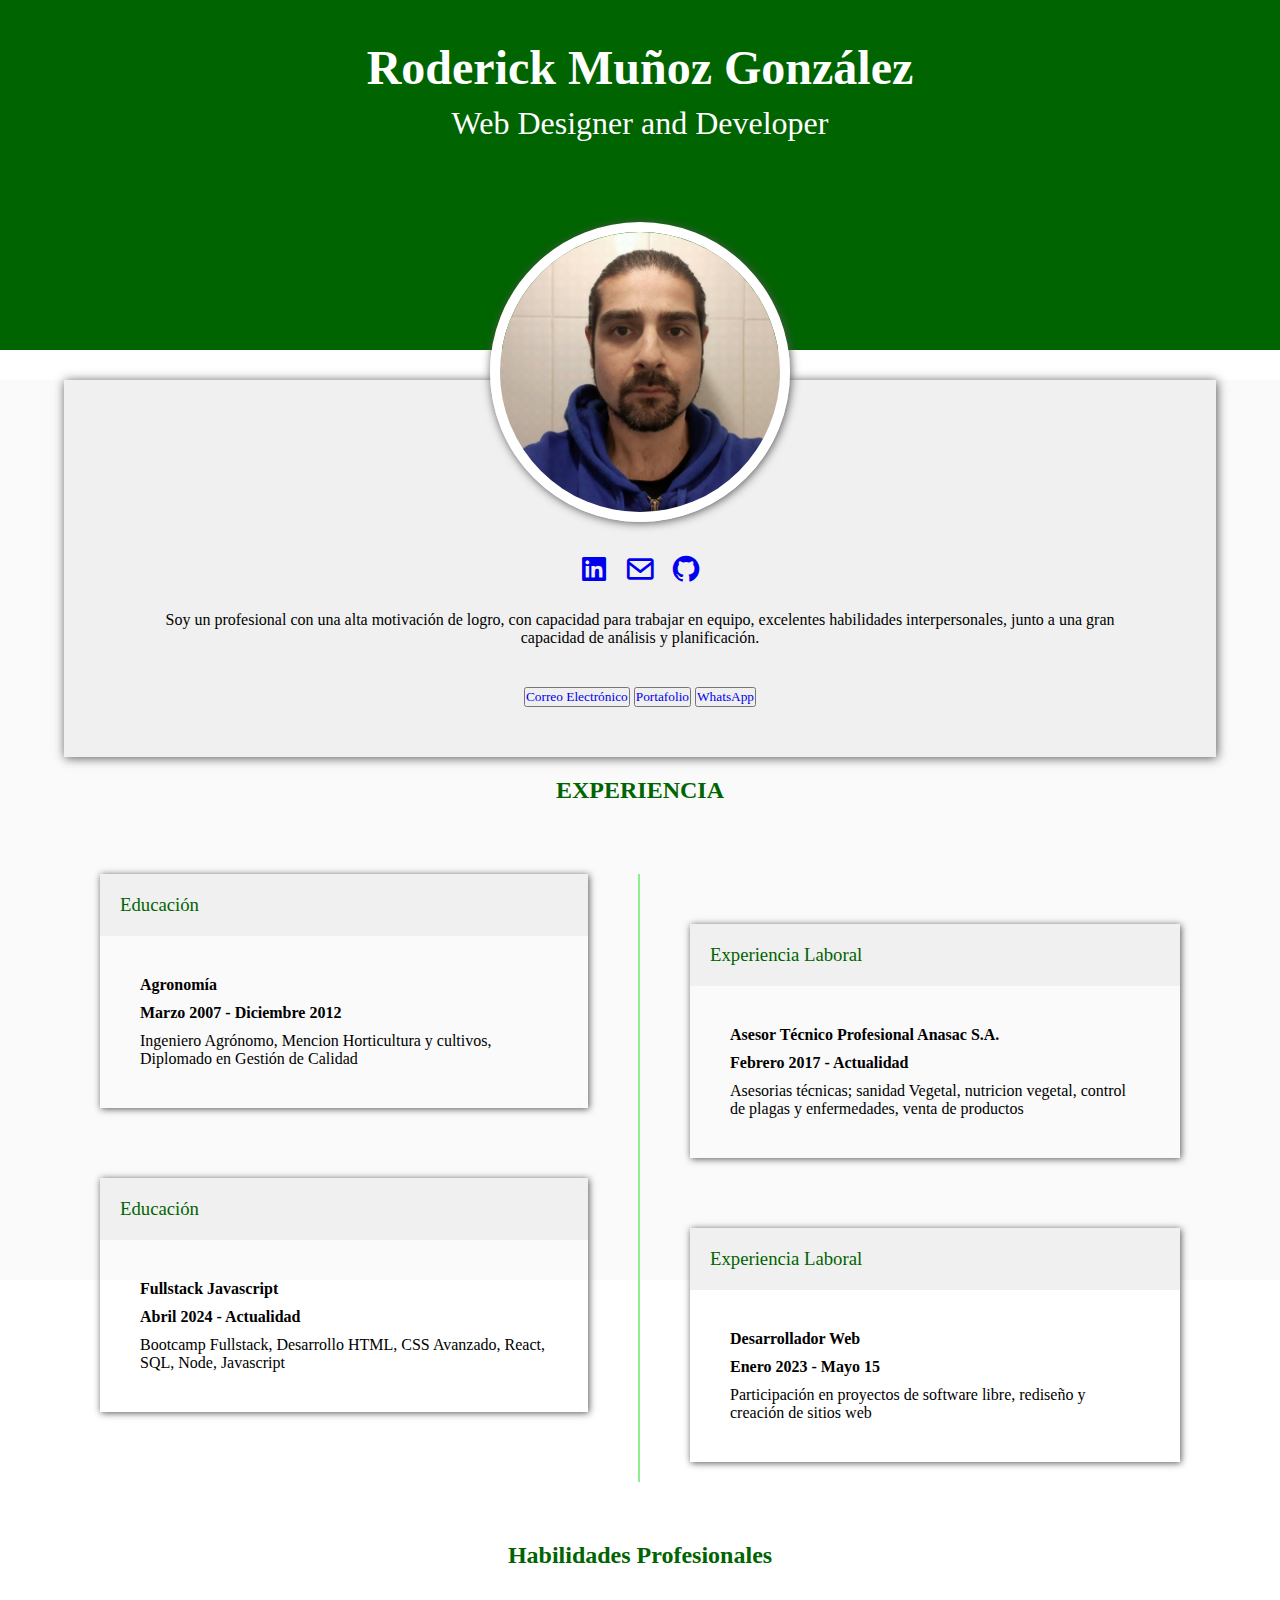
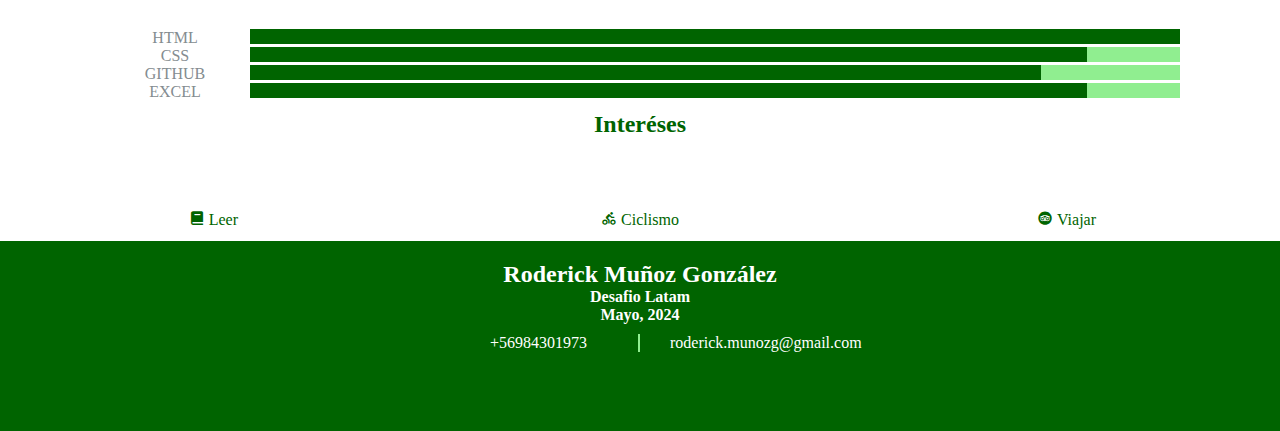
<file: index.html>
<!DOCTYPE html>
<html lang="en">
<head>
    <meta charset="UTF-8">
    <meta name="viewport" content="width=device-width, initial-scale=1.0">
    <title>CV Roderick Muñoz</title>
    <link href='https://unpkg.com/boxicons@2.1.4/css/boxicons.min.css' rel='stylesheet'>
    <link rel="stylesheet" href="./assets/css/styles.css">
    <link href="https://cdn.jsdelivr.net/npm/bootstrap@5.1.3/dist/css/bootstrap.min.css" rel="stylesheet" integrity="sha384-1BmE4kWBq78iYhFldvKuhfTAU6auU8tT94WrHftjDbrCEXSU1oBoqyl2QvZ6jIW3" crossorigin="anonymous">
    <link rel="shortcut icon" href="./assets/img/cv.png" type="image/x-icon">
</head>
<body>
    <header class="header">
        <h1>Roderick Muñoz González</h1>
        <p>Web Designer and Developer</p>
        <img src="./assets/img/Foto.jpg" alt="Foto Perfil">
    </header>

    <main>
        <section class="section">
            <div class="icon">
                <a href="https://www.linkedin.com/in/roderick-mu%C3%B1oz-gonzalez-3a0291133/"><i class='bx bxl-linkedin-square'></i></a>
                <a href="mailto:roderick.munozg@gmail.com"><i class='bx bx-envelope'></i></a>
                <a href="https://github.com/7erron"><i class='bx bxl-github'></i></a>
            </div>
            <article>Soy un profesional con una alta motivación de logro, con capacidad para trabajar en equipo, excelentes habilidades interpersonales, junto a una gran capacidad de análisis y planificación.</article>
<nav class="p-0 navbar navbar-light bg-light">
  <form class="container-fluid justify-content-evenly">
    <button class="btn btn-outline-success me-2 bg-success bg-opacity-10" type="button"><a href="mailto:roderick.munozg@gmail.com">Correo Electrónico</a></button>
    <button class="btn btn-outline-success me-2 bg-success bg-opacity-10" type="button"><a href="./portafolio.html">Portafolio</a></button>
    <button class="btn btn-outline-success me-2 bg-success bg-opacity-10" type="button"><a href="https://wa.me/56984301973">WhatsApp</a></button>
  </form>
</nav>
        </section>
        <section class="exp">
            <h2>EXPERIENCIA</h2>
            <div class="contenedor-experiencia">
                <div class="separador1">
                    <div class="elementos">
                        <h3>Educación</h3>
                        <div class="informacion">
                            <p class="titulo">Agronomía</p>
                            <p class="fecha">Marzo 2007 - Diciembre 2012</p>
                            <p>Ingeniero Agrónomo, Mencion Horticultura y cultivos, Diplomado en Gestión de Calidad</p>
                        </div>
                    </div>
                    <div class="elementos">
                        <h3>Educación</h3>
                        <div class="informacion">
                            <p class="titulo">Fullstack Javascript</p>
                            <p class="fecha">Abril 2024 - Actualidad</p>
                            <p>Bootcamp Fullstack, Desarrollo HTML, CSS Avanzado, React, SQL, Node, Javascript</p>
                        </div>
                    </div>
                </div>
                <div class="separador2">
                    <div class="elementos">
                        <h3>Experiencia Laboral</h3>
                        <div class="informacion">
                            <p class="titulo">Asesor Técnico Profesional Anasac S.A.</p>
                            <p class="fecha">Febrero 2017 - Actualidad</p>
                            <p>Asesorias técnicas; sanidad Vegetal, nutricion vegetal, control de plagas y enfermedades, venta de productos</p>
                        </div>
                    </div>
                    <div class="elementos">
                        <h3>Experiencia Laboral</h3>
                        <div class="informacion">
                            <p class="titulo">Desarrollador Web</p>
                            <p class="fecha">Enero 2023 - Mayo 15</p>
                            <p>Participación en proyectos de software libre, rediseño y creación de sitios web</p>
                        </div>
                    </div>
                </div>
            </div>
        </section>
    
    <div class="habilidades">
        <h2 class="titulo2">Habilidades Profesionales</h2>
        <div class="box">
            <h4>HTML</h4>
            <div class="porcentaje">
                <div style="width: 100%;"></div>
            </div>
        </div>
        <div class="box">
            <h4>CSS</h4>
            <div class="porcentaje">
                <div style="width: 90%;"></div>
            </div>
        </div>
        <div class="box">
            <h4>GITHUB</h4>
            <div class="porcentaje">
                <div style="width: 85%;"></div>
            </div>
        </div>
        <div class="box">
            <h4>EXCEL</h4>
            <div class="porcentaje">
                <div style="width: 90%;"></div>
            </div>
        </div>

        <div class="intereses">
            <h2 class="titulo2">Interéses</h2>
            <ul>
                <li><i class='bx bxs-book' style='color:#006400'  ></i>  Leer</li>
                <li><i class='bx bx-cycling' style='color:#006400'  ></i>  Ciclismo</li>
                <li><i class='bx bxl-trip-advisor' style='color:#006400'  ></i>  Viajar</li>
            </ul>
        </div>
    </div>

    <footer>
        <div class="pietexto">
            <h2>Roderick Muñoz González</h2>
            <h4>Desafio Latam</h4>
            <h4>Mayo, 2024</h4>
        </div>
        <div class="pie">
            <div class="telefono">
                <span>+56984301973</span>
            </div>
            <div>
                <span class="correo">roderick.munozg@gmail.com</span>
            </div>
    </div>
    </footer>
</main>
</body>
</html>
</file>
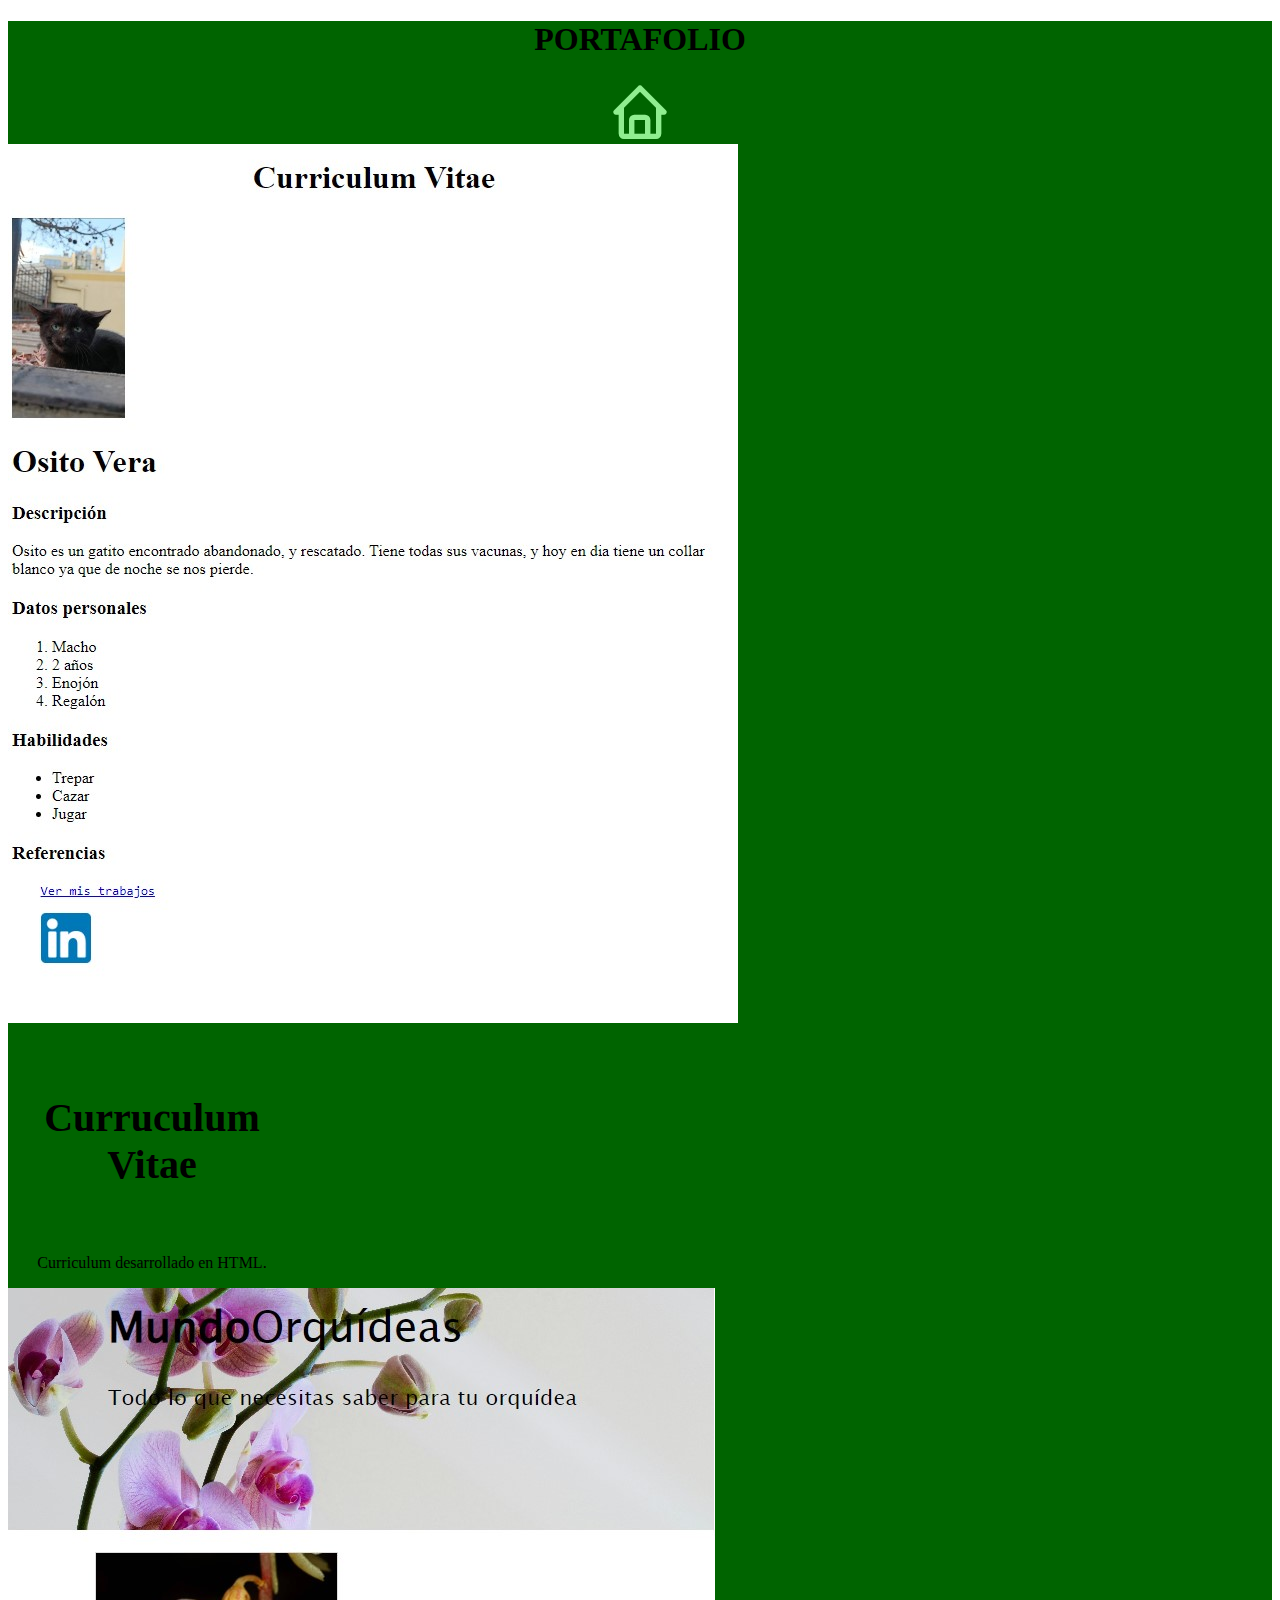
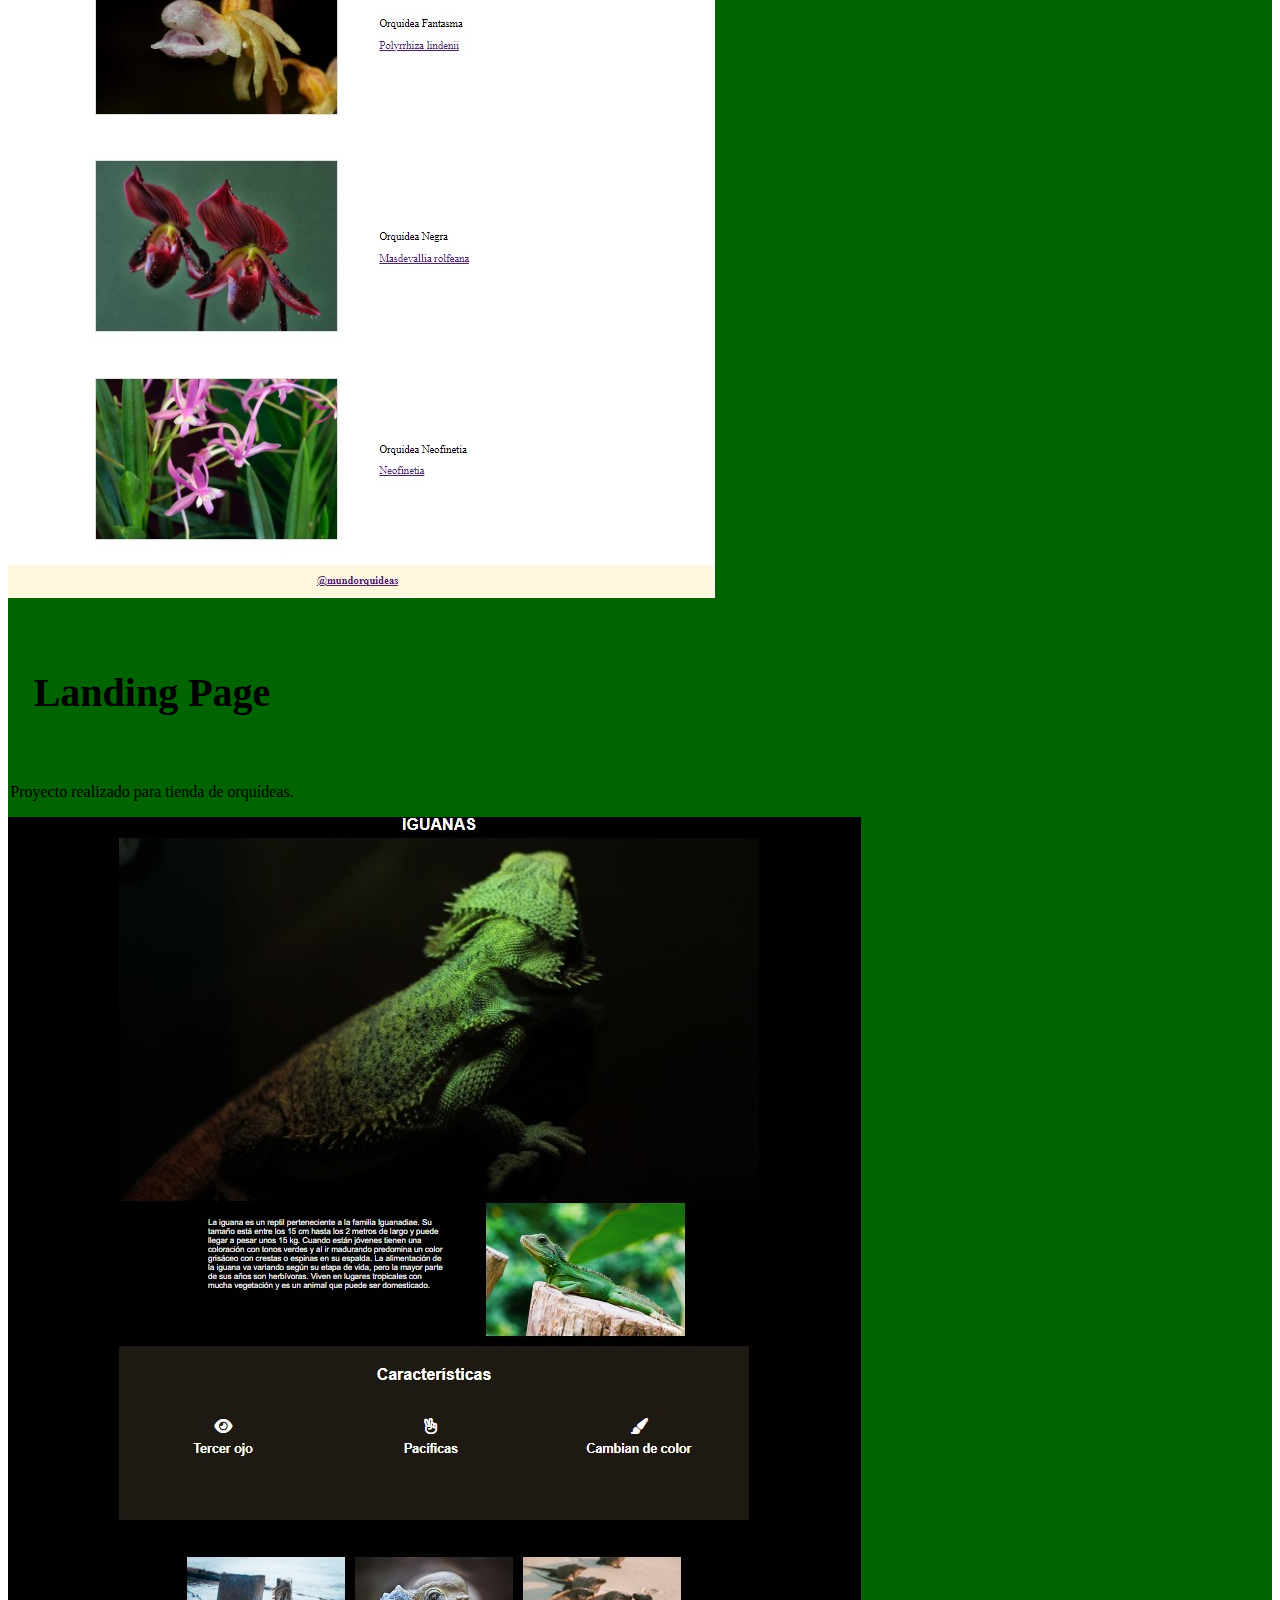
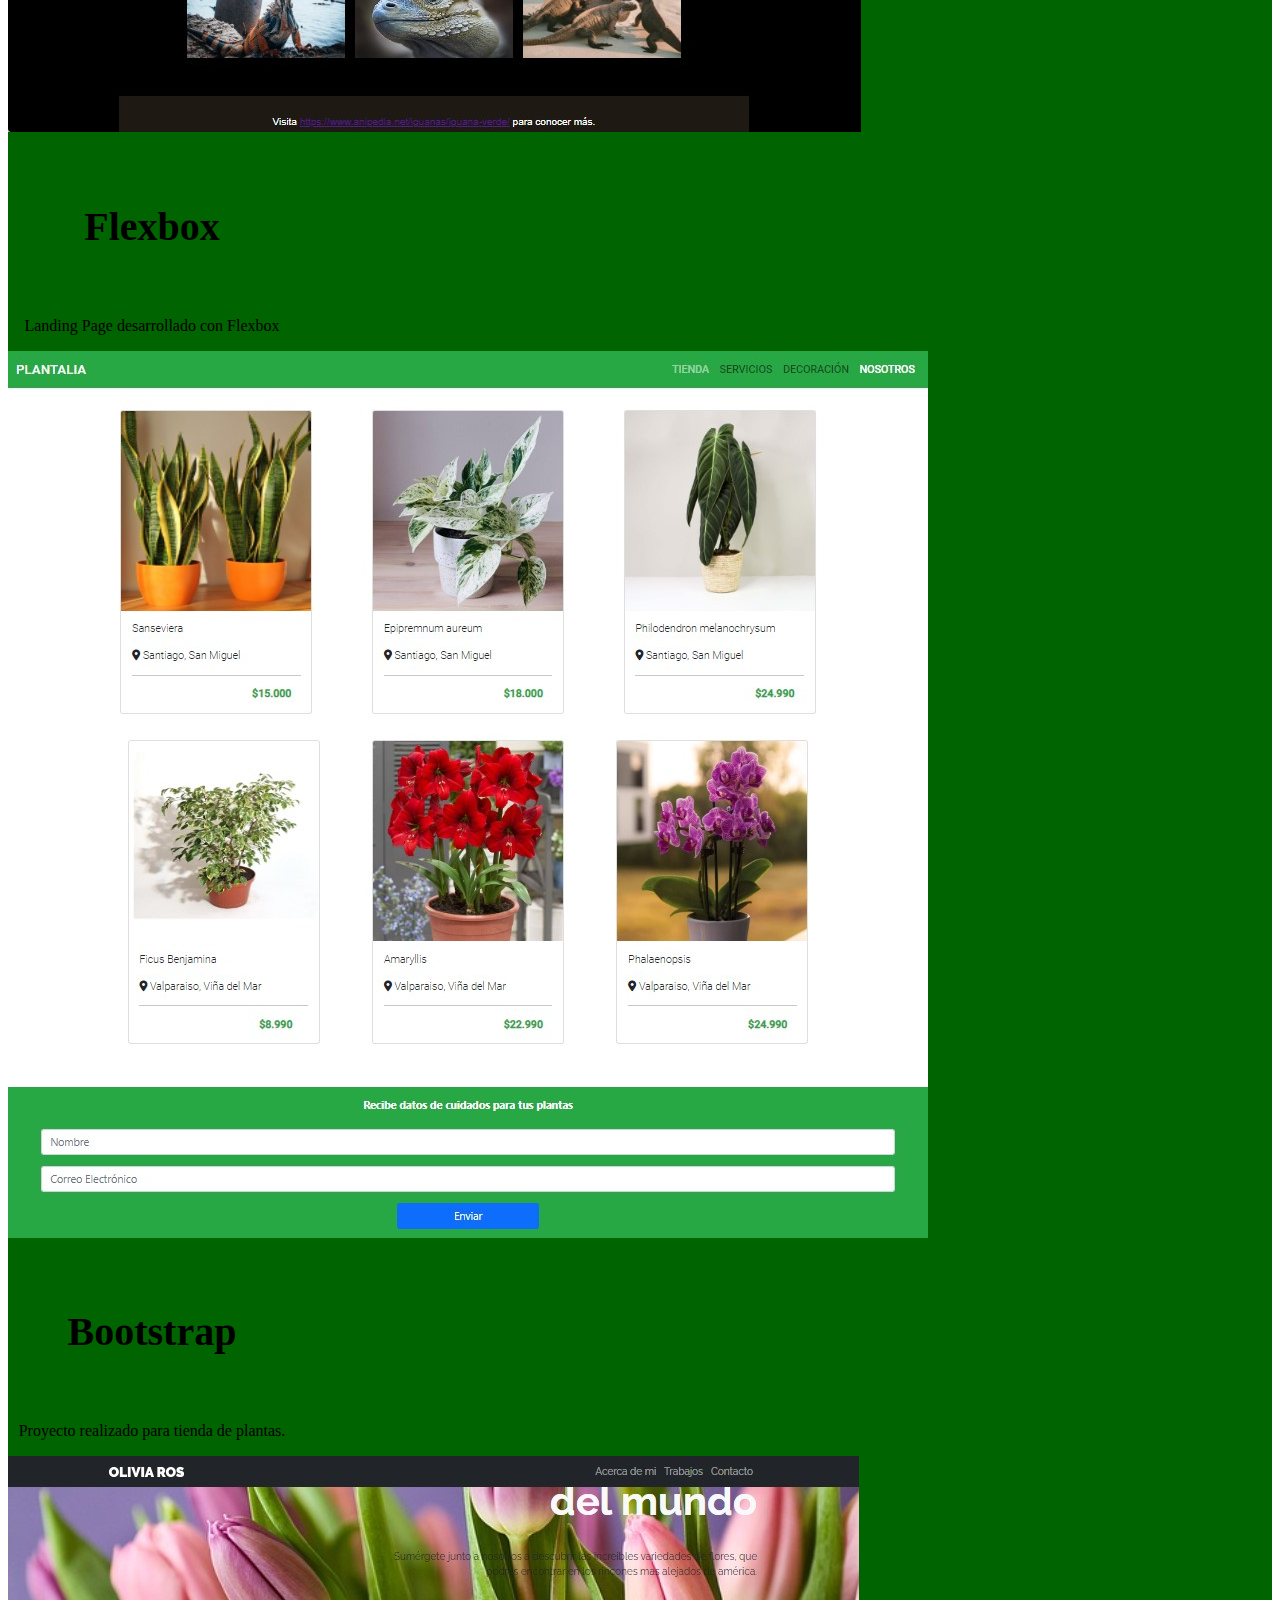
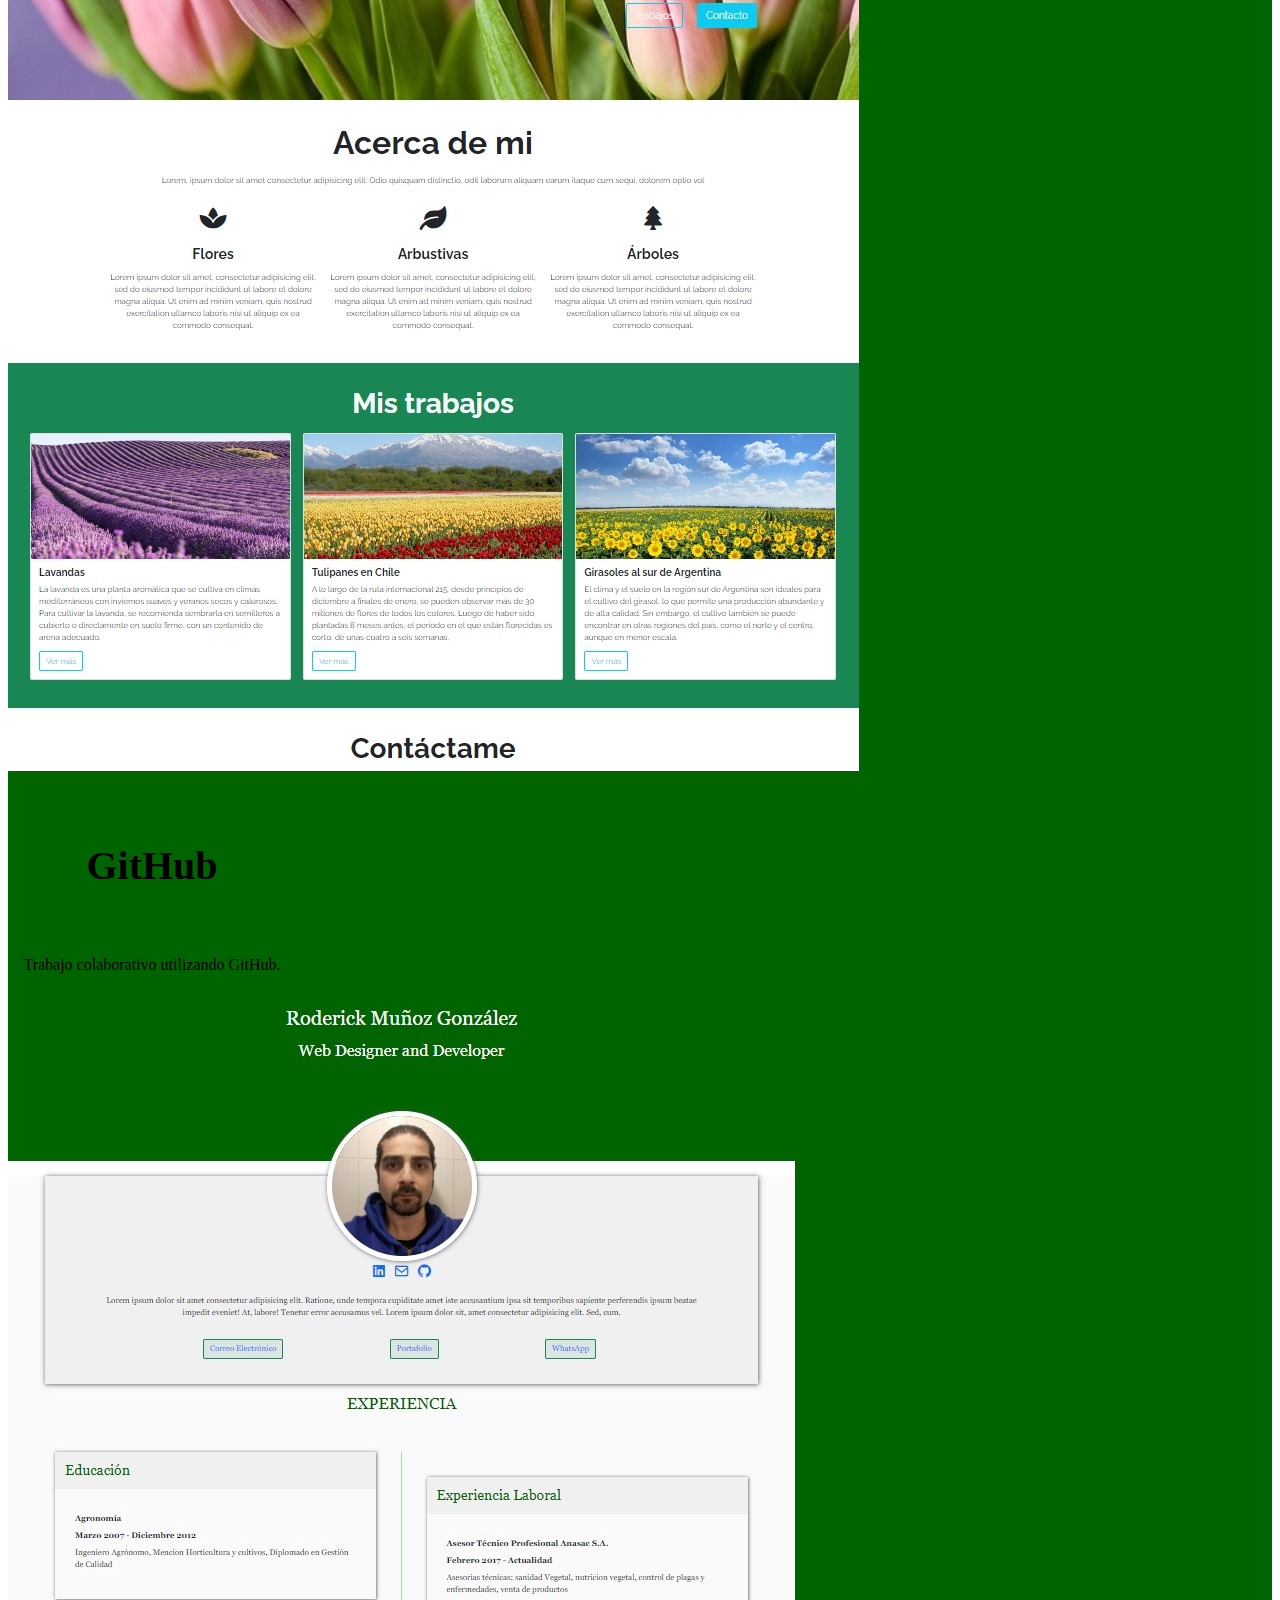
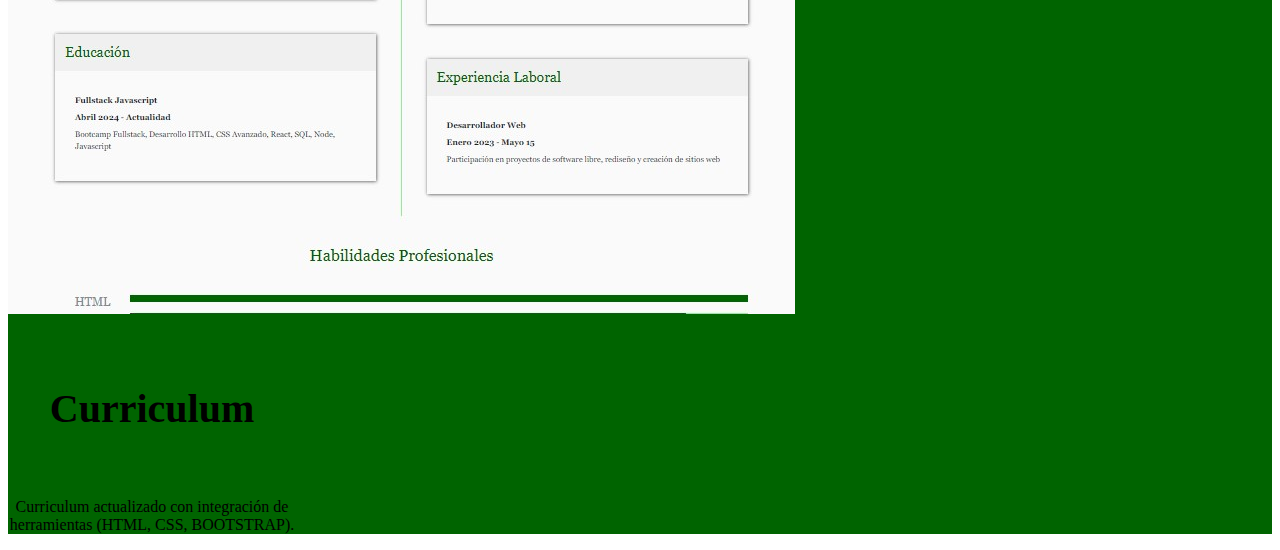
<file: portafolio.html>
<!DOCTYPE html>
<html lang="en">
<head>
    <meta charset="UTF-8">
    <meta name="viewport" content="width=device-width, initial-scale=1.0">
    <link href="https://cdn.jsdelivr.net/npm/bootstrap@5.1.3/dist/css/bootstrap.min.css" rel="stylesheet" integrity="sha384-1BmE4kWBq78iYhFldvKuhfTAU6auU8tT94WrHftjDbrCEXSU1oBoqyl2QvZ6jIW3" crossorigin="anonymous">
    <link href='https://unpkg.com/boxicons@2.1.4/css/boxicons.min.css' rel='stylesheet'>
    <link rel="stylesheet" href="./assets/css/stylesport.css">
    <title>Portafolio</title>
</head>
<body>
    <header>
        <h1>PORTAFOLIO</h1>
        <a href="./index.html"><i class='bx bx-home' style='color:#90EE90' ></i></div></a>
    </header>
    
      <div class="container-fluid">
        <div class="container-fluid w-100 p-3 py-5">
            <div class="row row-cols-1 row-cols-lg-3 g-4 g-lg-3 lf-font">
                <div clas="col">
                    <div class="card border-secondary w-100 h-100" style="width: 18rem;">
                        <img src="./assets/img/Curriculumhtml.jpg" class="card-img-top" alt="CV">
                        <div class="card-body">
                          <h5 class="card-title">Curruculum Vitae</h5>
                          <p class="card-text">Curriculum desarrollado en HTML.</p>
                        </div>
                      </div>
                </div>
                <div clas="col">
                    <div class="card border-secondary w-100 h-100" style="width: 18rem;">
                        <img src="./assets/img/LandingPage.jpg" class="card-img-top" alt="LandingPage">
                        <div class="card-body">
                          <h5 class="card-title">Landing Page</h5>
                          <p class="card-text">Proyecto realizado para tienda de orquídeas.</p>
                        </div>
                      </div>
                </div>
                <div clas="col">
                    <div class="card border-secondary w-100 h-100" style="width: 18rem;">
                        <img src="./assets/img/IguanaPage.jpg" class="card-img-top" alt="IguanaPage">
                        <div class="card-body">
                          <h5 class="card-title">Flexbox</h5>
                          <p class="card-text">Landing Page desarrollado con Flexbox</p>
                        </div>
                      </div>                  
                </div>
                <div clas="col">
                    <div class="card border-secondary w-100 h-100" style="width: 18rem;">
                        <img src="./assets/img/Bootstrap.jpg" class="card-img-top" alt="Bootstrap">
                        <div class="card-body">
                          <h5 class="card-title">Bootstrap</h5>
                          <p class="card-text">Proyecto realizado para tienda de plantas.</p>
                        </div>
                      </div>
                </div>
                <div clas="col">
                    <div class="card border-secondary w-100 h-100" style="width: 18rem;">
                        <img src="./assets/img/GitHub.jpg" class="card-img-top" alt="Github">
                        <div class="card-body">
                          <h5 class="card-title">GitHub</h5>
                          <p class="card-text">Trabajo colaborativo utilizando GitHub.</p>
                        </div>
                      </div>
                </div>
                <div class="col">
                    <div class="card border-secondary w-100 h-100" style="width: 18rem;">
                        <img src="./assets/img/CurriculumExamen.jpg" class="card-img-top" alt="CVExamen">
                        <div class="card-body">
                          <h5 class="card-title">Curriculum</h5>
                          <p class="card-text">Curriculum actualizado con integración de herramientas (HTML, CSS, BOOTSTRAP).</p>
                        </div>
                      </div>
                </div>
            </div>
        </div>
</body>
</html>
</file>
<file: assets/css/styles.css>
*{
    margin: 0;
    padding: 0;
    box-sizing: border-box;
    font-family: Georgia, 'Times New Roman', Times, serif;
}

.header{
    height: 350px;
    margin-bottom: 30px;
    color: white;
    background-color: #006400;
    text-align: center;
}

h1 {
    padding: 40px 0 10px 0;
    font-size: 3rem;
}

.header p{
    font-size: 2rem;
}

.header img{
    border: solid 10px white;
    transform: translateY(80px);
    width: 300px;
    height: 300px;
    border-radius: 50%;
    box-shadow: 1px 1px 10px #555;
}

main{
    background-color: #fafafa;
    height: 100vh;
}

.section{
    background-color: #F0F0F0;
    margin: auto;
    padding: 150px 100px;
    padding-bottom: 50px;
    width: 90%;
    box-shadow: 1px 1px 10px #555;
    text-align: center;
}

.section article{
    margin-bottom: 40px;
    text-align: center;
}

.icon{
    padding: 20px 0;
    color: #a1a1a1;
    font-size: 2rem;
}

nav a{
    text-decoration: none;
}

.icon i {
    margin: 3px;
}

.section article{
    text-align: center;
}

form{
    padding: 0%;
    background-color: #F0F0F0;
}

.btns button{
    padding: 10px 20px;
    background-color: #09bfcc;
    border: none;
    color: #fff;
    margin: 0 10px;
    cursor: pointer;
    box-shadow: 1px 1px 7px #555;
}

.exp h2{
    text-align: center;
    color: #006400;
    padding: 20px;
}

.contenedor-experiencia{
    display: grid;
    grid-template-columns: repeat(2, 1fr);
    padding: 50px;
}

.elementos{
    box-shadow: 1px 1px 7px #555;
}

.elementos h3{
    color: #006400;
    font-weight: 100;
    padding: 20px;
    background-color: #F0F0F0;
}

.informacion{
    padding: 40px;
}

.titulo,
.fecha{
    font-weight: 600;
    margin-bottom: 10px;
}

.separador1{
    padding: 0 50px;
    border-right: 2px #90EE90 solid;
}

.separador1 .elementos {
    margin-bottom: 70px;
}

.separador2{
    padding: 0 50px;
}

.separador2 .elementos:first-child {
    transform: translatey(50px);
}

.separador2 .elementos:nth-child(2){
    transform: translatey(50px);
}

.separador2 .elementos {
    margin-bottom: 70px;
}

.habilidades{
    text-align: center;
    color: #006400;
}

.titulo2{
    margin: 10px;
    padding-bottom: 50px;
}

.habilidades .box{
    position: relative;
    padding-left: 100px;
    padding-right: 100px;
    width: 100%;
    display: grid;
    grid-template-columns: 150px 1fr;
    justify-content: center;
}

.habilidades .box h4{
    text-transform: uppercase;
    color: #848c90;
    font-weight: 500;
}

.habilidades .box .porcentaje{
    position: relative;
    width: 100%;
    height: 15px;
    background: #90EE90;
}

.habilidades .box .porcentaje div{
    position: absolute;
    top: 0;
    left: 0;
    height: 100%;
    background: #006400;
}
 
.intereses ul{
    display: grid;
    grid-template-columns: repeat(3, 1fr);
}

.intereses ul li{
    list-style: none;
    color: #006400;
    font-weight: 500;
    margin: 12px 0;
}

footer{
    padding-top: 20px;
    color: white;
    background-color: #006400;
    height: 190px;
}

.pietexto{
    text-align: center;
}
.pie{
    display: grid;
    grid-template-columns: repeat(2, 150px);
    justify-content: center;
    padding: 10px;
}

.telefono{
    border-right: 2px #90EE90 solid;
}

.correo{
    margin-left: 30px;
}
</file>
<file: assets/css/stylesport.css>
* {
    font-family: Georgia, 'Times New Roman', Times, serif;
}

header{
    background-color: #006400;
}

header h1{
    text-align: center;
}

header a{
    display: flex;
    font-size: 4rem;
    justify-content: center;
    text-decoration: none;
}

.container-fluid{
    background-color: #006400;
}

h5{
    text-align: center;
    font-size: 2.5rem;
}

.card-text{
    text-align: center;
    padding-bottom: 0%;
}
</file>
